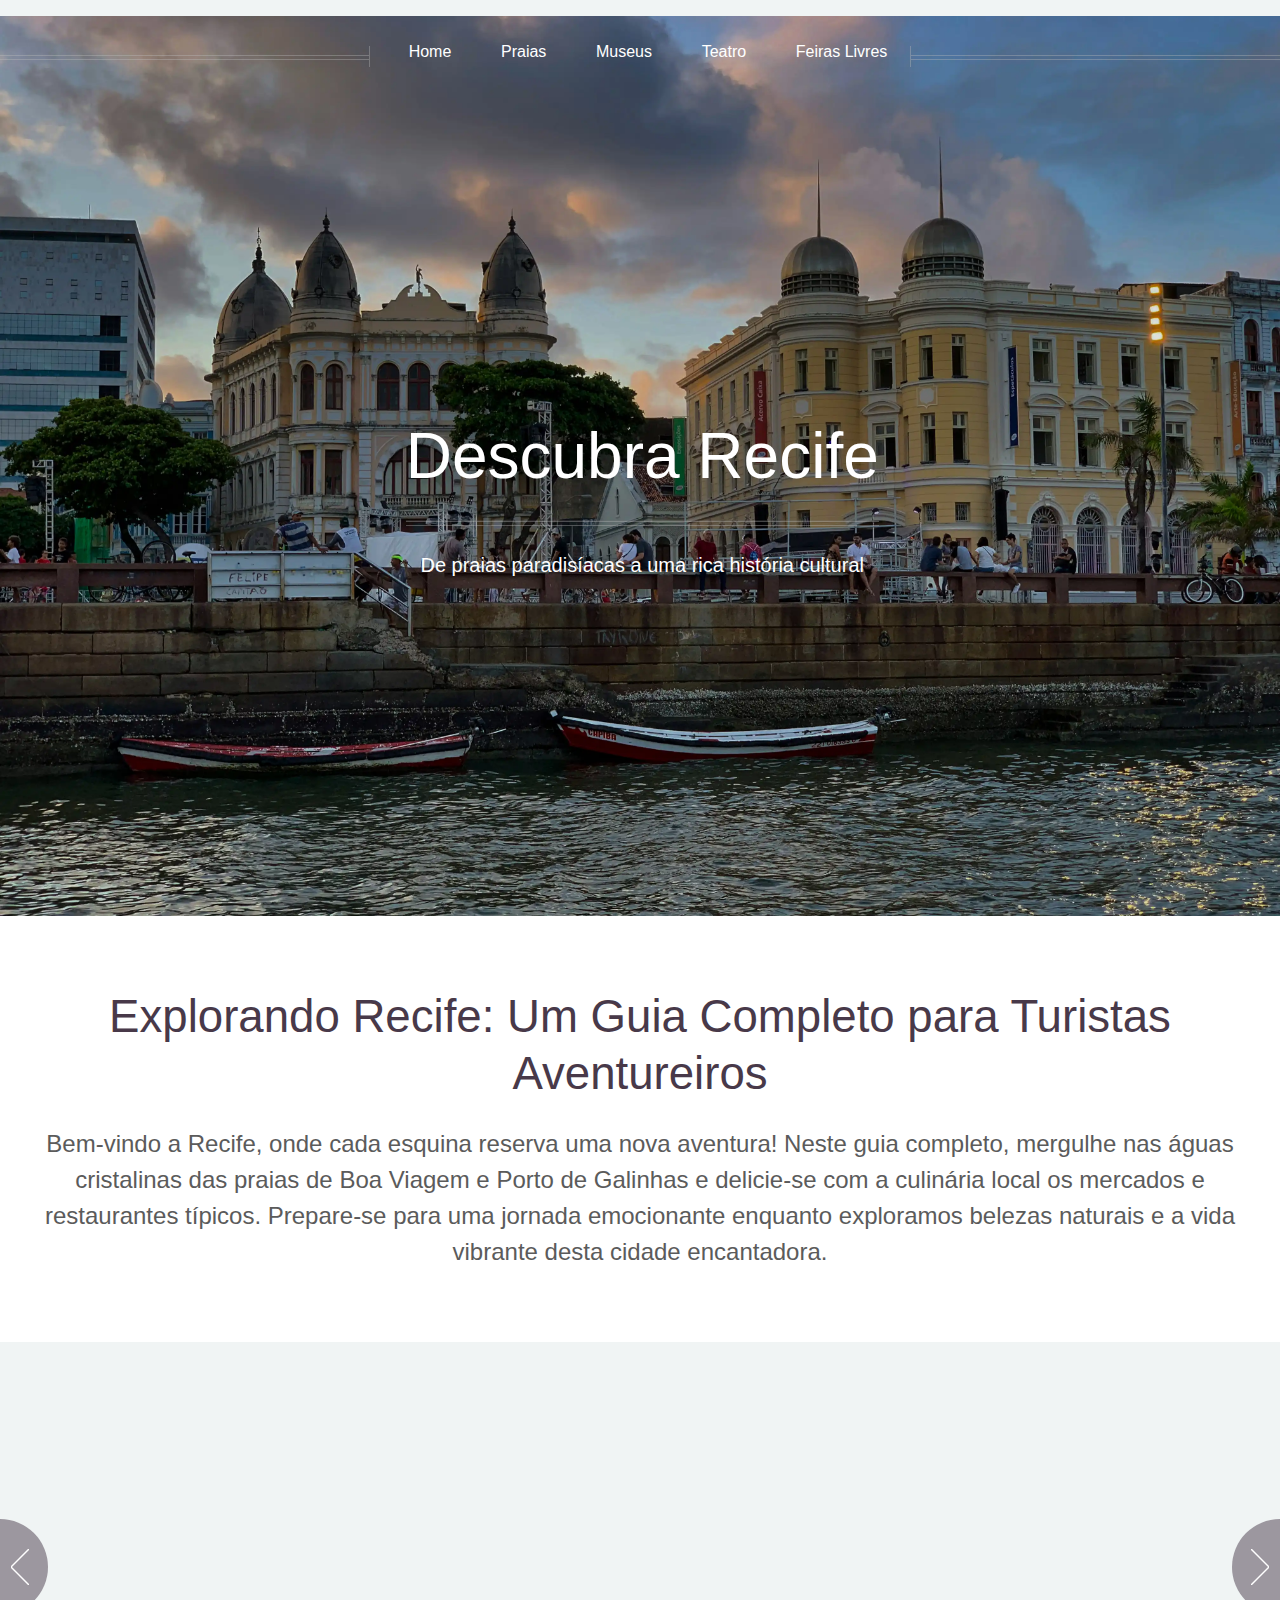
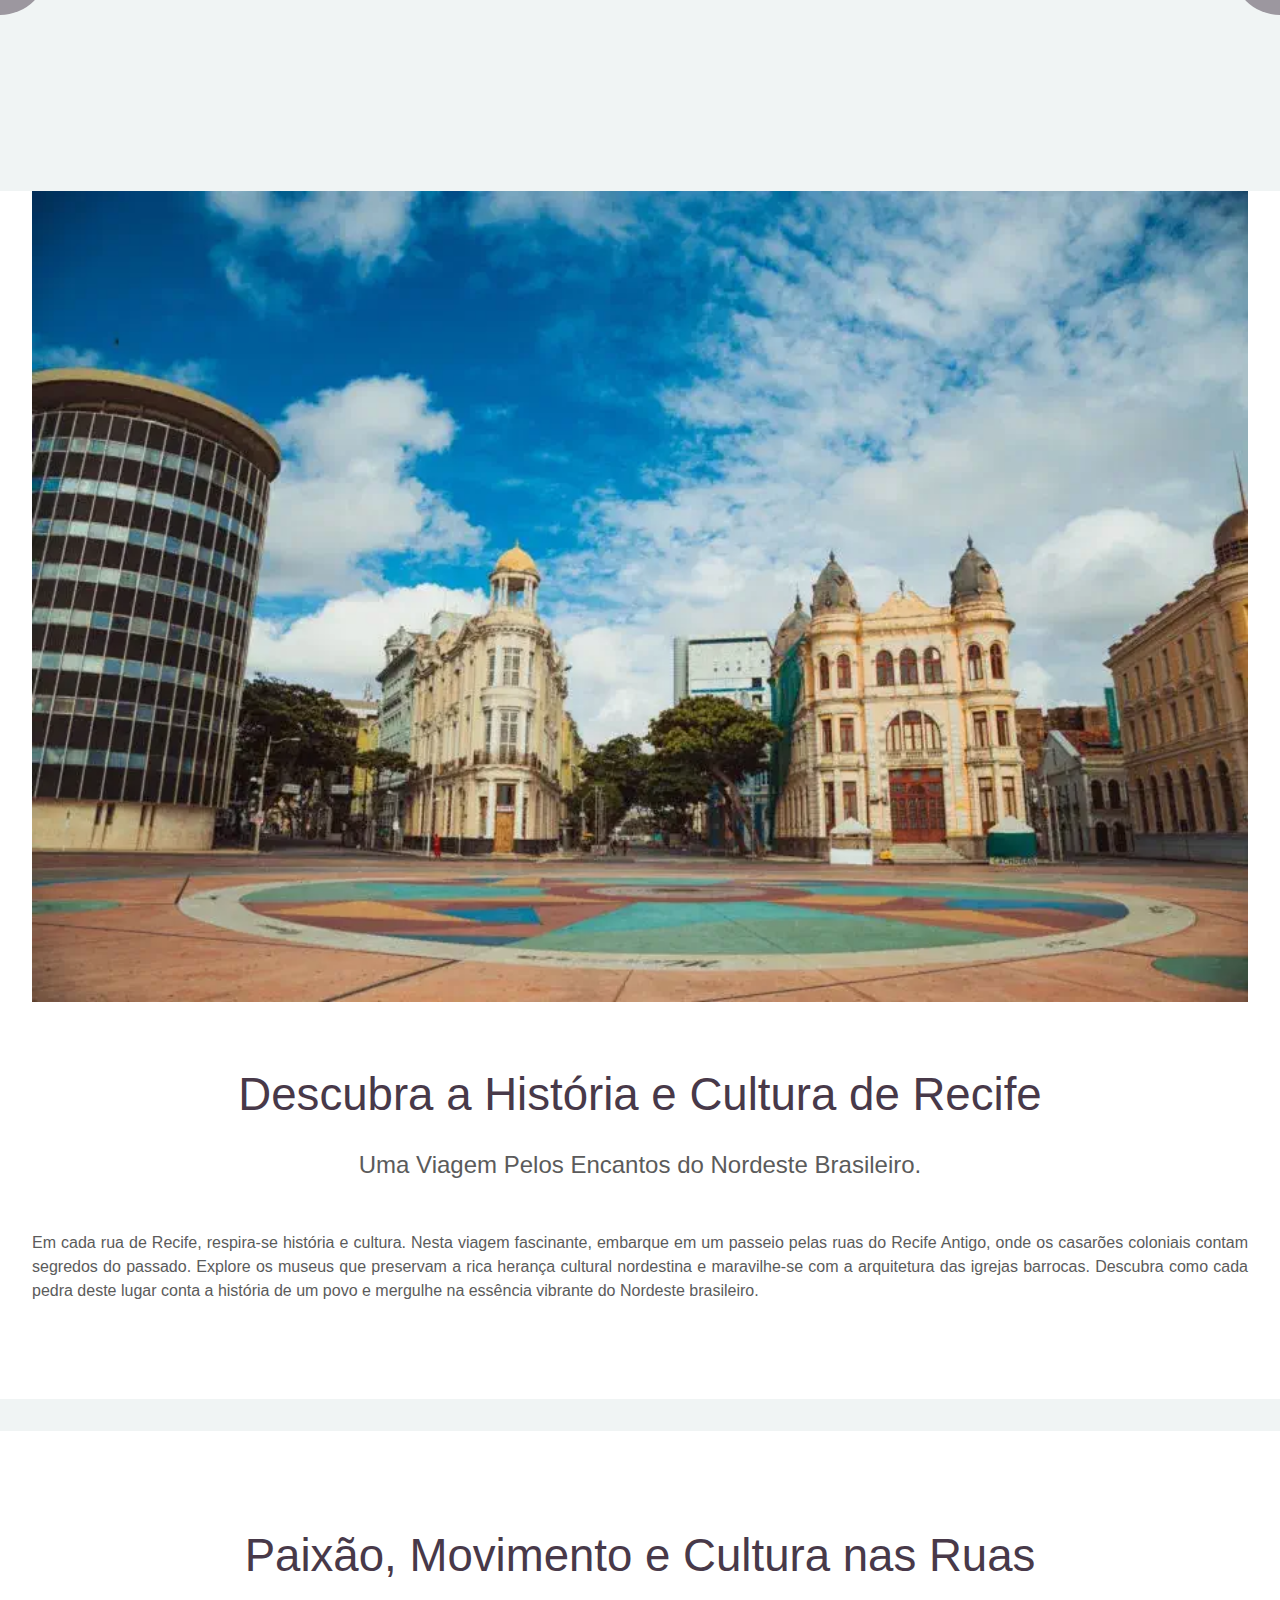
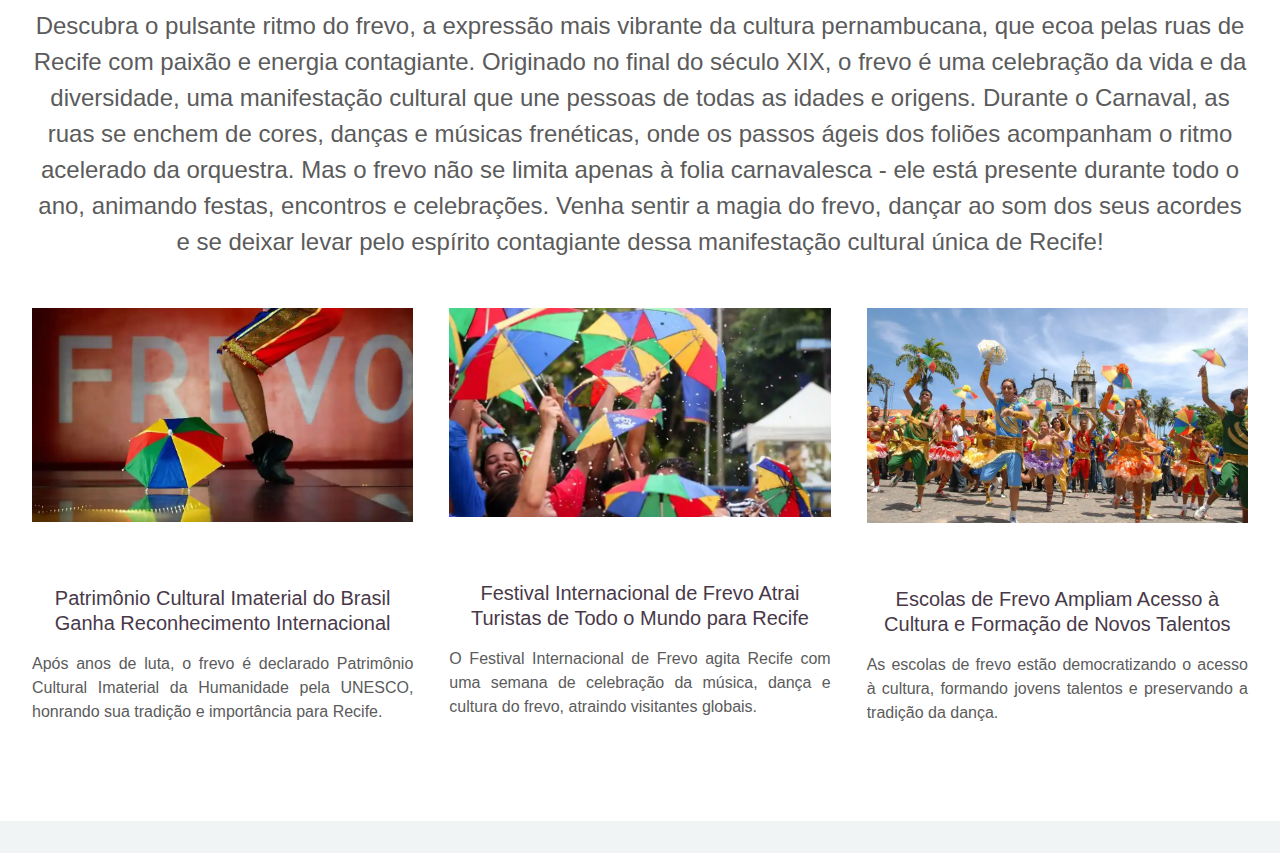
<file: index.html>
<!DOCTYPE HTML>
<html lang="en">

<head>
	<title>Te Chega</title>
	<meta charset="utf-8" />
	<meta name="viewport" content="width=device-width, initial-scale=1" />
	<link rel="stylesheet" href="assets/css/main.css" />
	<meta content="" name="home screen">
	<meta content="" name="keywords">
	<meta name="description"
		content="Bem-vindo ao 'Te Chega!', o seu guia completo para explorar Recife. Descubra as praias paradisíacas, mergulhe na rica história cultural nos museus, viva a emoção no teatro e experimente a tradição nas feiras livres.">
	<link rel="manifest" href="manifest.json" />
	<noscript>
		<link rel="stylesheet" href="assets/css/noscript.css" />
	</noscript>
	<link rel="preload" href="images/home_banner.webp" as="image" />
</head>

<div id="mobile-nav">
	<h1>Te Chega!</h1>
</div>

<body class="homepage">
	<div id="page-wrapper">

		<!-- Header -->
		<div id="header">
			<!-- Inner -->
			<div class="inner">
				<header>
					<h1><a href="index.html" id="logo">Descubra Recife</a></h1>
					<hr />
					<p>De praias paradisíacas a uma rica história cultural</p>
				</header>
			</div>

			<!-- Nav -->
			<nav id="nav">
				<ul>
					<li><a href="index.html">Home</a></li>
					<li><a href="left-sidebar.html">Praias</a></li>
					<li><a href="museu.html">Museus</a></li>
					<li><a href="teatro.html">Teatro</a></li>
					<li><a href="feira.html">Feiras Livres</a></li>
				</ul>
			</nav>

		</div>

		<!-- Banner -->
		<section id="banner">
			<header>
				<h2>Explorando Recife: Um Guia Completo para Turistas Aventureiros</h2>
				<p>
					Bem-vindo a Recife, onde cada esquina reserva uma nova aventura! Neste guia completo,
					mergulhe nas águas cristalinas das praias de Boa Viagem e Porto de Galinhas e delicie-se
					com a culinária local os mercados e restaurantes típicos. Prepare-se para uma jornada emocionante
					enquanto exploramos belezas naturais e a vida vibrante desta cidade encantadora.
				</p>
			</header>
		</section>

		<!--Carousel-->
		<section class="carousel">
			<div class="reel">

				<article>
					<a href="#" class="image featured"><img src="images/praia.webp" alt="" /></a>
					<header>
						<h3><a href="#">Praias</a></h3>
					</header>
					<p>Sol, mar e descanso. Venha relaxar em Recife!</p>
				</article>

				<article>
					<a href="#" class="image featured"><img src="images/museus.webp" alt="" /></a>
					<header>
						<h3><a href="#">Museus</a></h3>
					</header>
					<p>História, arte e surpresas. Explore os museus de Recife!</p>
				</article>

				<article>
					<a href="#" class="image featured"><img src="images/teatros.webp" alt="" /></a>
					<header>
						<h3><a href="#">Teatros</a></h3>
					</header>
					<p>Emoção, riso e magia. Viva o teatro em Recife!</p>
				</article>

				<article>
					<a href="#" class="image featured"><img src="images/feiras.webp" alt="" /></a>
					<header>
						<h3><a href="#">Feiras Livres</a></h3>
					</header>
					<p>Cores, sabores e tradição. Conheça as feiras de Recife!</p>
				</article>
		</section>


		<!-- Main -->
		<div class="wrapper style2">

			<article id="main" class="container special">
				<a class="image featured"><img src="images/edit_compress.webp" alt="" /></a>
				<header>
					<h2>Descubra a História e Cultura de Recife</h2>
					<p>
						Uma Viagem Pelos Encantos do Nordeste Brasileiro.
					</p>
				</header>
				<p>
					Em cada rua de Recife, respira-se história e cultura. Nesta viagem fascinante, embarque em um
					passeio pelas ruas do Recife Antigo, onde os casarões coloniais contam segredos do passado. Explore
					os museus que preservam a rica herança cultural nordestina e maravilhe-se com a arquitetura das
					igrejas barrocas. Descubra como cada pedra deste lugar conta a história de um povo e mergulhe na
					essência vibrante do Nordeste brasileiro.
				</p>
			</article>

		</div>

		<!-- Features -->
		<div class="wrapper style1">

			<section id="features" class="container special">
				<header>
					<h2>Paixão, Movimento e Cultura nas Ruas</h2>
					<p>Descubra o pulsante ritmo do frevo, a expressão mais vibrante da cultura pernambucana, que
						ecoa pelas ruas de Recife com paixão e energia contagiante. Originado no final do século XIX,
						o frevo é uma celebração da vida e da diversidade, uma manifestação cultural que une pessoas
						de todas as idades e origens. Durante o Carnaval, as ruas se enchem de cores, danças e músicas
						frenéticas, onde os passos ágeis dos foliões acompanham o ritmo acelerado da orquestra. Mas o
						frevo
						não se limita apenas à folia carnavalesca - ele está presente durante todo o ano, animando
						festas,
						encontros e celebrações. Venha sentir a magia do frevo, dançar ao som dos seus acordes e se
						deixar
						levar pelo espírito contagiante dessa manifestação cultural única de Recife! </p>
				</header>
				<div class="row">
					<article class="col-4 col-12-mobile special">
						<a href="artigo-um.html" class="image featured"><img src="images/frevo.webp" alt="" /></a>
						<header>
							<h3><a href="#">Patrimônio Cultural Imaterial do Brasil Ganha Reconhecimento
									Internacional</a></h3>
						</header>
						<p>
							Após anos de luta, o frevo é declarado Patrimônio Cultural Imaterial da Humanidade pela
							UNESCO,
							honrando sua tradição e importância para Recife.
						</p>
					</article>
					<article class="col-4 col-12-mobile special">
						<a href="artigo-dois.html" class="image featured"><img src="images/frevo2.webp" alt="" /></a>
						<header>
							<h3><a href="#">Festival Internacional de Frevo Atrai Turistas de Todo o Mundo para
									Recife</a></h3>
						</header>
						<p>
							O Festival Internacional de Frevo agita Recife com uma semana de celebração da música,
							dança e cultura do frevo, atraindo visitantes globais.
						</p>
					</article>
					<article class="col-4 col-12-mobile special">
						<a href="artigo-tres.html" class="image featured"><img src="images/frevo4.webp" alt="" /></a>
						<header>
							<h3><a href="#">Escolas de Frevo Ampliam Acesso à Cultura e Formação de Novos Talentos</a>
							</h3>
						</header>
						<p>
							As escolas de frevo estão democratizando o acesso à cultura,
							formando jovens talentos e preservando a tradição da dança.
						</p>
					</article>
				</div>
			</section>


			<div id="mobile-footer">
				<a href="index.html" class="mobile-footer-link">
					<img src="assets/icon/house.png" alt="home" class="custom-icon">
				</a>
				<a href="left-sidebar.html" class="mobile-footer-link">
					<img src="assets/icon/praia.png" alt="praia" class="custom-icon">
				</a>
				<a href="museu.html" class="mobile-footer-link">
					<img src="assets/icon/museu.png" alt="museu" class="custom-icon">
				</a>
				<a href="teatro.html" class="mobile-footer-link">
					<img src="assets/icon/teatro.png" alt="teatro" class="custom-icon">
				</a>
				<a href="feira.html" class="mobile-footer-link">
					<img src="assets/icon/barraca.png" alt="feira" class="custom-icon">
				</a>
			</div>
		</div>

		<!-- Scripts -->
		<script src="assets/js/jquery.min.js"></script>
		<script src="assets/js/jquery.dropotron.min.js"></script>
		<script src="assets/js/jquery.scrolly.min.js"></script>
		<script src="assets/js/jquery.scrollex.min.js"></script>
		<script src="assets/js/browser.min.js"></script>
		<script src="assets/js/breakpoints.min.js"></script>
		<script src="assets/js/main.js"></script>
		<script src="assets/js/feiralivre.js"></script>
		<script src="assets/js/museu.js"></script>
		<script src="assets/js/teatro.js"></script>
		<script>
			if (typeof navigator.serviceWorker !== 'undefined') {
				navigator.serviceWorker.register('sw.js')
			}
		</script>


</body>

</html>
</file>
<file: assets/css/main.css>
html,
body,
div,
span,
applet,
object,
iframe,
h1,
h2,
h3,
h4,
h5,
h6,
p,
blockquote,
pre,
a,
abbr,
acronym,
address,
big,
cite,
code,
del,
dfn,
em,
img,
ins,
kbd,
q,
s,
samp,
small,
strike,
strong,
sub,
sup,
tt,
var,
b,
u,
i,
center,
dl,
dt,
dd,
ol,
ul,
li,
fieldset,
form,
label,
legend,
table,
caption,
tbody,
tfoot,
thead,
tr,
th,
td,
article,
aside,
canvas,
details,
embed,
figure,
figcaption,
header,
hgroup,
menu,
nav,
output,
ruby,
section,
summary,
time,
mark,
audio,
video {
  margin: 0;
  padding: 0;
  border: 0;
  font-size: 100%;
  font: inherit;
  vertical-align: baseline;
  font-family: 'Segoe UI', Tahoma, Geneva, Verdana, sans-serif;
}

article,
aside,
details,
figcaption,
figure,
header,
hgroup,
menu,
nav,
section {
  display: block;
}

body {
  line-height: 1;
}

ol,
ul {
  list-style: none;
}

blockquote,
q {
  quotes: none;
}

blockquote:before,
blockquote:after,
q:before,
q:after {
  content: "";
  content: none;
}

table {
  border-collapse: collapse;
  border-spacing: 0;
}

body {
  -webkit-text-size-adjust: none;
}

mark {
  background-color: transparent;
  color: inherit;
}

input::-moz-focus-inner {
  border: 0;
  padding: 0;
}

input,
select,
textarea {
  -moz-appearance: none;
  -webkit-appearance: none;
  -ms-appearance: none;
  appearance: none;
}

/* Basic */

html {
  box-sizing: border-box;
}

*,
*:before,
*:after {
  box-sizing: inherit;
}

body {
  background: #f0f4f4;
  color: #5b5b5b;
  font-size: 15pt;
  line-height: 1.85em;
  font-family: "Source Sans Pro", sans-serif;
  font-weight: 300;
}

body.is-preload *,
body.is-preload *:before,
body.is-preload *:after {
  -moz-animation: none !important;
  -webkit-animation: none !important;
  -ms-animation: none !important;
  animation: none !important;
  -moz-transition: none !important;
  -webkit-transition: none !important;
  -ms-transition: none !important;
  transition: none !important;
}

input,
textarea,
select {
  font-size: 15pt;
  line-height: 1.85em;
  font-family: "Source Sans Pro", sans-serif;
  font-weight: 300;
}

h1,
h2,
h3,
h4,
h5,
h6 {
  font-weight: 400;
  color: #483949;
  line-height: 1.25em;
}

h1 a,
h2 a,
h3 a,
h4 a,
h5 a,
h6 a {
  color: inherit;
  text-decoration: none;
  border-bottom-color: transparent;
}

h1 strong,
h2 strong,
h3 strong,
h4 strong,
h5 strong,
h6 strong {
  font-weight: 600;
}

h2 {
  font-size: 2.85em;
}

h3 {
  font-size: 1.25em;
}

h4 {
  font-size: 1em;
  margin: 0 0 0.25em 0;
}

strong,
b {
  font-weight: 400;
  color: #483949;
}

em,
i {
  font-style: italic;
}

a {
  color: inherit;
  border-bottom: solid 1px rgba(128, 128, 128, 0.15);
  text-decoration: none;
  -moz-transition: background-color 0.35s ease-in-out, color 0.35s ease-in-out,
    border-bottom-color 0.35s ease-in-out;
  -webkit-transition: background-color 0.35s ease-in-out,
    color 0.35s ease-in-out, border-bottom-color 0.35s ease-in-out;
  -ms-transition: background-color 0.35s ease-in-out, color 0.35s ease-in-out,
    border-bottom-color 0.35s ease-in-out;
  transition: background-color 0.35s ease-in-out, color 0.35s ease-in-out,
    border-bottom-color 0.35s ease-in-out;
}

a:hover {
  color: #ef8376;
  border-bottom-color: transparent;
}

sub {
  position: relative;
  top: 0.5em;
  font-size: 0.8em;
}

sup {
  position: relative;
  top: -0.5em;
  font-size: 0.8em;
}

blockquote {
  border-left: solid 0.5em #ddd;
  padding: 1em 0 1em 2em;
  font-style: italic;
}

p,
ul,
ol,
dl,
table {
  margin-bottom: 1em;
}

p {
  text-align: justify;
}

br.clear {
  clear: both;
}

#mobile-footer{
	display: none;
}

#map{
  width: 100%;
  height: 100vh;
}


hr {
  position: relative;
  display: block;
  border: 0;
  top: 4.5em;
  margin-bottom: 9em;
  height: 6px;
  border-top: solid 1px rgba(128, 128, 128, 0.2);
  border-bottom: solid 1px rgba(128, 128, 128, 0.2);
}

hr:before,
hr:after {
  content: "";
  position: absolute;
  top: -8px;
  display: block;
  width: 1px;
  height: 21px;
  background: rgba(128, 128, 128, 0.2);
}

hr:before {
  left: -1px;
}

hr:after {
  right: -1px;
}

/* Container */

.container {
  margin: 0 auto;
  max-width: 100%;
  width: 1400px;
}

@media screen and (max-width: 1680px) {
  .container {
    width: 1200px;
  }
}

@media screen and (max-width: 1280px) {
  .container {
    width: 100%;
  }
}

@media screen and (max-width: 960px) {
  .container {
    width: 100%;
  }
}

@media screen and (max-width: 840px) {
  .container {
    width: 100%;
  }
}

@media screen and (max-width: 736px) {
  .container {
    width: 100%;
  }
}

/* Row */

.row {
  display: flex;
  flex-wrap: wrap;
  box-sizing: border-box;
  align-items: stretch;
}

.row > * {
  box-sizing: border-box;
}

.row.gtr-uniform > * > :last-child {
  margin-bottom: 0;
}

.row.aln-left {
  justify-content: flex-start;
}

.row.aln-center {
  justify-content: center;
}

.row.aln-right {
  justify-content: flex-end;
}

.row.aln-top {
  align-items: flex-start;
}

.row.aln-middle {
  align-items: center;
}

.row.aln-bottom {
  align-items: flex-end;
}

.row > .imp {
  order: -1;
}

.row > .col-1 {
  width: 8.33333%;
}

.row > .off-1 {
  margin-left: 8.33333%;
}

.row > .col-2 {
  width: 16.66667%;
}

.row > .off-2 {
  margin-left: 16.66667%;
}

.row > .col-3 {
  width: 25%;
}

.row > .off-3 {
  margin-left: 25%;
}

.row > .col-4 {
  width: 33.33333%;
}

.row > .off-4 {
  margin-left: 33.33333%;
}

.row > .col-5 {
  width: 41.66667%;
}

.row > .off-5 {
  margin-left: 41.66667%;
}

.row > .col-6 {
  width: 50%;
}

.row > .off-6 {
  margin-left: 50%;
}

.row > .col-7 {
  width: 58.33333%;
}

.row > .off-7 {
  margin-left: 58.33333%;
}

.row > .col-8 {
  width: 66.66667%;
}

.row > .off-8 {
  margin-left: 66.66667%;
}

.row > .col-9 {
  width: 75%;
}

.row > .off-9 {
  margin-left: 75%;
}

.row > .col-10 {
  width: 83.33333%;
}

.row > .off-10 {
  margin-left: 83.33333%;
}

.row > .col-11 {
  width: 91.66667%;
}

.row > .off-11 {
  margin-left: 91.66667%;
}

.row > .col-12 {
  width: 100%;
}

.row > .off-12 {
  margin-left: 100%;
}

.row.gtr-0 {
  margin-top: 0px;
  margin-left: 0px;
}

.row.gtr-0 > * {
  padding: 0px 0 0 0px;
}

.row.gtr-0.gtr-uniform {
  margin-top: 0px;
}

.row.gtr-0.gtr-uniform > * {
  padding-top: 0px;
}

.row.gtr-25 {
  margin-top: -10px;
  margin-left: -10px;
}

.row.gtr-25 > * {
  padding: 10px 0 0 10px;
}

.row.gtr-25.gtr-uniform {
  margin-top: -10px;
}

.row.gtr-25.gtr-uniform > * {
  padding-top: 10px;
}

.row.gtr-50 {
  margin-top: -20px;
  margin-left: -20px;
}

.row.gtr-50 > * {
  padding: 20px 0 0 20px;
}

.row.gtr-50.gtr-uniform {
  margin-top: -20px;
}

.row.gtr-50.gtr-uniform > * {
  padding-top: 20px;
}

.row {
  margin-top: -40px;
  margin-left: -40px;
}

.row > * {
  padding: 40px 0 0 40px;
}

.row.gtr-uniform {
  margin-top: -40px;
}

.row.gtr-uniform > * {
  padding-top: 40px;
}

.row.gtr-150 {
  margin-top: -60px;
  margin-left: -60px;
}

.row.gtr-150 > * {
  padding: 60px 0 0 60px;
}

.row.gtr-150.gtr-uniform {
  margin-top: -60px;
}

.row.gtr-150.gtr-uniform > * {
  padding-top: 60px;
}

.row.gtr-200 {
  margin-top: -80px;
  margin-left: -80px;
}

.row.gtr-200 > * {
  padding: 80px 0 0 80px;
}

.row.gtr-200.gtr-uniform {
  margin-top: -80px;
}

.row.gtr-200.gtr-uniform > * {
  padding-top: 80px;
}

@media screen and (max-width: 1680px) {

  #mobile-nav{
    display: none;
  }
  .row {
    display: flex;
    flex-wrap: wrap;
    box-sizing: border-box;
    align-items: stretch;
  }

  .row > * {
    box-sizing: border-box;
  }

  .row.gtr-uniform > * > :last-child {
    margin-bottom: 0;
  }

  .row.aln-left {
    justify-content: flex-start;
  }

  .row.aln-center {
    justify-content: center;
  }

  .row.aln-right {
    justify-content: flex-end;
  }

  .row.aln-top {
    align-items: flex-start;
  }

  .row.aln-middle {
    align-items: center;
  }

  .row.aln-bottom {
    align-items: flex-end;
  }

  .row > .imp-wide {
    order: -1;
  }

  .row > .col-1-wide {
    width: 8.33333%;
  }

  .row > .off-1-wide {
    margin-left: 8.33333%;
  }

  .row > .col-2-wide {
    width: 16.66667%;
  }

  .row > .off-2-wide {
    margin-left: 16.66667%;
  }

  .row > .col-3-wide {
    width: 25%;
  }

  .row > .off-3-wide {
    margin-left: 25%;
  }

  .row > .col-4-wide {
    width: 33.33333%;
  }

  .row > .off-4-wide {
    margin-left: 33.33333%;
  }

  .row > .col-5-wide {
    width: 41.66667%;
  }

  .row > .off-5-wide {
    margin-left: 41.66667%;
  }

  .row > .col-6-wide {
    width: 50%;
  }

  .row > .off-6-wide {
    margin-left: 50%;
  }

  .row > .col-7-wide {
    width: 58.33333%;
  }

  .row > .off-7-wide {
    margin-left: 58.33333%;
  }

  .row > .col-8-wide {
    width: 66.66667%;
  }

  .row > .off-8-wide {
    margin-left: 66.66667%;
  }

  .row > .col-9-wide {
    width: 75%;
  }

  .row > .off-9-wide {
    margin-left: 75%;
  }

  .row > .col-10-wide {
    width: 83.33333%;
  }

  .row > .off-10-wide {
    margin-left: 83.33333%;
  }

  .row > .col-11-wide {
    width: 91.66667%;
  }

  .row > .off-11-wide {
    margin-left: 91.66667%;
  }

  .row > .col-12-wide {
    width: 100%;
  }

  .row > .off-12-wide {
    margin-left: 100%;
  }

  .row.gtr-0 {
    margin-top: 0px;
    margin-left: 0px;
  }

  .row.gtr-0 > * {
    padding: 0px 0 0 0px;
  }

  .row.gtr-0.gtr-uniform {
    margin-top: 0px;
  }

  .row.gtr-0.gtr-uniform > * {
    padding-top: 0px;
  }

  .row.gtr-25 {
    margin-top: -10px;
    margin-left: -10px;
  }

  .row.gtr-25 > * {
    padding: 10px 0 0 10px;
  }

  .row.gtr-25.gtr-uniform {
    margin-top: -10px;
  }

  .row.gtr-25.gtr-uniform > * {
    padding-top: 10px;
  }

  .row.gtr-50 {
    margin-top: -20px;
    margin-left: -20px;
  }

  .row.gtr-50 > * {
    padding: 20px 0 0 20px;
  }

  .row.gtr-50.gtr-uniform {
    margin-top: -20px;
  }

  .row.gtr-50.gtr-uniform > * {
    padding-top: 20px;
  }

  .row {
    margin-top: -40px;
    margin-left: -40px;
  }

  .row > * {
    padding: 40px 0 0 40px;
  }

  .row.gtr-uniform {
    margin-top: -40px;
  }

  .row.gtr-uniform > * {
    padding-top: 40px;
  }

  .row.gtr-150 {
    margin-top: -60px;
    margin-left: -60px;
  }

  .row.gtr-150 > * {
    padding: 60px 0 0 60px;
  }

  .row.gtr-150.gtr-uniform {
    margin-top: -60px;
  }

  .row.gtr-150.gtr-uniform > * {
    padding-top: 60px;
  }

  .row.gtr-200 {
    margin-top: -80px;
    margin-left: -80px;
  }

  .row.gtr-200 > * {
    padding: 80px 0 0 80px;
  }

  .row.gtr-200.gtr-uniform {
    margin-top: -80px;
  }

  .row.gtr-200.gtr-uniform > * {
    padding-top: 80px;
  }
}

@media screen and (max-width: 1280px) {
  .row {
    display: flex;
    flex-wrap: wrap;
    box-sizing: border-box;
    align-items: stretch;
  }

  .row > * {
    box-sizing: border-box;
  }

  .row.gtr-uniform > * > :last-child {
    margin-bottom: 0;
  }

  .row.aln-left {
    justify-content: flex-start;
  }

  .row.aln-center {
    justify-content: center;
  }

  .row.aln-right {
    justify-content: flex-end;
  }

  .row.aln-top {
    align-items: flex-start;
  }

  .row.aln-middle {
    align-items: center;
  }

  .row.aln-bottom {
    align-items: flex-end;
  }

  .row > .imp-normal {
    order: -1;
  }

  .row > .col-1-normal {
    width: 8.33333%;
  }

  .row > .off-1-normal {
    margin-left: 8.33333%;
  }

  .row > .col-2-normal {
    width: 16.66667%;
  }

  .row > .off-2-normal {
    margin-left: 16.66667%;
  }

  .row > .col-3-normal {
    width: 25%;
  }

  .row > .off-3-normal {
    margin-left: 25%;
  }

  .row > .col-4-normal {
    width: 33.33333%;
  }

  .row > .off-4-normal {
    margin-left: 33.33333%;
  }

  .row > .col-5-normal {
    width: 41.66667%;
  }

  .row > .off-5-normal {
    margin-left: 41.66667%;
  }

  .row > .col-6-normal {
    width: 50%;
  }

  .row > .off-6-normal {
    margin-left: 50%;
  }

  .row > .col-7-normal {
    width: 58.33333%;
  }

  .row > .off-7-normal {
    margin-left: 58.33333%;
  }

  .row > .col-8-normal {
    width: 66.66667%;
  }

  .row > .off-8-normal {
    margin-left: 66.66667%;
  }

  .row > .col-9-normal {
    width: 75%;
  }

  .row > .off-9-normal {
    margin-left: 75%;
  }

  .row > .col-10-normal {
    width: 83.33333%;
  }

  .row > .off-10-normal {
    margin-left: 83.33333%;
  }

  .row > .col-11-normal {
    width: 91.66667%;
  }

  .row > .off-11-normal {
    margin-left: 91.66667%;
  }

  .row > .col-12-normal {
    width: 100%;
  }

  .row > .off-12-normal {
    margin-left: 100%;
  }

  .row.gtr-0 {
    margin-top: 0px;
    margin-left: 0px;
  }

  .row.gtr-0 > * {
    padding: 0px 0 0 0px;
  }

  .row.gtr-0.gtr-uniform {
    margin-top: 0px;
  }

  .row.gtr-0.gtr-uniform > * {
    padding-top: 0px;
  }

  .row.gtr-25 {
    margin-top: -9px;
    margin-left: -9px;
  }

  .row.gtr-25 > * {
    padding: 9px 0 0 9px;
  }

  .row.gtr-25.gtr-uniform {
    margin-top: -9px;
  }

  .row.gtr-25.gtr-uniform > * {
    padding-top: 9px;
  }

  .row.gtr-50 {
    margin-top: -18px;
    margin-left: -18px;
  }

  .row.gtr-50 > * {
    padding: 18px 0 0 18px;
  }

  .row.gtr-50.gtr-uniform {
    margin-top: -18px;
  }

  .row.gtr-50.gtr-uniform > * {
    padding-top: 18px;
  }

  .row {
    margin-top: -36px;
    margin-left: -36px;
  }

  .row > * {
    padding: 36px 0 0 36px;
  }

  .row.gtr-uniform {
    margin-top: -36px;
  }

  .row.gtr-uniform > * {
    padding-top: 36px;
  }

  .row.gtr-150 {
    margin-top: -54px;
    margin-left: -54px;
  }

  .row.gtr-150 > * {
    padding: 54px 0 0 54px;
  }

  .row.gtr-150.gtr-uniform {
    margin-top: -54px;
  }

  .row.gtr-150.gtr-uniform > * {
    padding-top: 54px;
  }

  .row.gtr-200 {
    margin-top: -72px;
    margin-left: -72px;
  }

  .row.gtr-200 > * {
    padding: 72px 0 0 72px;
  }

  .row.gtr-200.gtr-uniform {
    margin-top: -72px;
  }

  .row.gtr-200.gtr-uniform > * {
    padding-top: 72px;
  }
}

@media screen and (max-width: 960px) {
  .row {
    display: flex;
    flex-wrap: wrap;
    box-sizing: border-box;
    align-items: stretch;
  }

  .row > * {
    box-sizing: border-box;
  }

  .row.gtr-uniform > * > :last-child {
    margin-bottom: 0;
  }

  .row.aln-left {
    justify-content: flex-start;
  }

  .row.aln-center {
    justify-content: center;
  }

  .row.aln-right {
    justify-content: flex-end;
  }

  .row.aln-top {
    align-items: flex-start;
  }

  .row.aln-middle {
    align-items: center;
  }

  .row.aln-bottom {
    align-items: flex-end;
  }

  .row > .imp-narrow {
    order: -1;
  }

  .row > .col-1-narrow {
    width: 8.33333%;
  }

  .row > .off-1-narrow {
    margin-left: 8.33333%;
  }

  .row > .col-2-narrow {
    width: 16.66667%;
  }

  .row > .off-2-narrow {
    margin-left: 16.66667%;
  }

  .row > .col-3-narrow {
    width: 25%;
  }

  .row > .off-3-narrow {
    margin-left: 25%;
  }

  .row > .col-4-narrow {
    width: 33.33333%;
  }

  .row > .off-4-narrow {
    margin-left: 33.33333%;
  }

  .row > .col-5-narrow {
    width: 41.66667%;
  }

  .row > .off-5-narrow {
    margin-left: 41.66667%;
  }

  .row > .col-6-narrow {
    width: 50%;
  }

  .row > .off-6-narrow {
    margin-left: 50%;
  }

  .row > .col-7-narrow {
    width: 58.33333%;
  }

  .row > .off-7-narrow {
    margin-left: 58.33333%;
  }

  .row > .col-8-narrow {
    width: 66.66667%;
  }

  .row > .off-8-narrow {
    margin-left: 66.66667%;
  }

  .row > .col-9-narrow {
    width: 75%;
  }

  .row > .off-9-narrow {
    margin-left: 75%;
  }

  .row > .col-10-narrow {
    width: 83.33333%;
  }

  .row > .off-10-narrow {
    margin-left: 83.33333%;
  }

  .row > .col-11-narrow {
    width: 91.66667%;
  }

  .row > .off-11-narrow {
    margin-left: 91.66667%;
  }

  .row > .col-12-narrow {
    width: 100%;
  }

  .row > .off-12-narrow {
    margin-left: 100%;
  }

  .row.gtr-0 {
    margin-top: 0px;
    margin-left: 0px;
  }

  .row.gtr-0 > * {
    padding: 0px 0 0 0px;
  }

  .row.gtr-0.gtr-uniform {
    margin-top: 0px;
  }

  .row.gtr-0.gtr-uniform > * {
    padding-top: 0px;
  }

  .row.gtr-25 {
    margin-top: -8px;
    margin-left: -8px;
  }

  .row.gtr-25 > * {
    padding: 8px 0 0 8px;
  }

  .row.gtr-25.gtr-uniform {
    margin-top: -8px;
  }

  .row.gtr-25.gtr-uniform > * {
    padding-top: 8px;
  }

  .row.gtr-50 {
    margin-top: -16px;
    margin-left: -16px;
  }

  .row.gtr-50 > * {
    padding: 16px 0 0 16px;
  }

  .row.gtr-50.gtr-uniform {
    margin-top: -16px;
  }

  .row.gtr-50.gtr-uniform > * {
    padding-top: 16px;
  }

  .row {
    margin-top: -32px;
    margin-left: -32px;
  }

  .row > * {
    padding: 32px 0 0 32px;
  }

  .row.gtr-uniform {
    margin-top: -32px;
  }

  .row.gtr-uniform > * {
    padding-top: 32px;
  }

  .row.gtr-150 {
    margin-top: -48px;
    margin-left: -48px;
  }

  .row.gtr-150 > * {
    padding: 48px 0 0 48px;
  }

  .row.gtr-150.gtr-uniform {
    margin-top: -48px;
  }

  .row.gtr-150.gtr-uniform > * {
    padding-top: 48px;
  }

  .row.gtr-200 {
    margin-top: -64px;
    margin-left: -64px;
  }

  .row.gtr-200 > * {
    padding: 64px 0 0 64px;
  }

  .row.gtr-200.gtr-uniform {
    margin-top: -64px;
  }

  .row.gtr-200.gtr-uniform > * {
    padding-top: 64px;
  }
}

@media screen and (max-width: 840px) {

	#mobile-footer{
		display: none;
	}

  .row {
    display: flex;
    flex-wrap: wrap;
    box-sizing: border-box;
    align-items: stretch;
  }

  .row > * {
    box-sizing: border-box;
  }

  .row.gtr-uniform > * > :last-child {
    margin-bottom: 0;
  }

  .row.aln-left {
    justify-content: flex-start;
  }

  .row.aln-center {
    justify-content: center;
  }

  .row.aln-right {
    justify-content: flex-end;
  }

  .row.aln-top {
    align-items: flex-start;
  }

  .row.aln-middle {
    align-items: center;
  }

  .row.aln-bottom {
    align-items: flex-end;
  }

  .row > .imp-narrower {
    order: -1;
  }

  .row > .col-1-narrower {
    width: 8.33333%;
  }

  .row > .off-1-narrower {
    margin-left: 8.33333%;
  }

  .row > .col-2-narrower {
    width: 16.66667%;
  }

  .row > .off-2-narrower {
    margin-left: 16.66667%;
  }

  .row > .col-3-narrower {
    width: 25%;
  }

  .row > .off-3-narrower {
    margin-left: 25%;
  }

  .row > .col-4-narrower {
    width: 33.33333%;
  }

  .row > .off-4-narrower {
    margin-left: 33.33333%;
  }

  .row > .col-5-narrower {
    width: 41.66667%;
  }

  .row > .off-5-narrower {
    margin-left: 41.66667%;
  }

  .row > .col-6-narrower {
    width: 50%;
  }

  .row > .off-6-narrower {
    margin-left: 50%;
  }

  .row > .col-7-narrower {
    width: 58.33333%;
  }

  .row > .off-7-narrower {
    margin-left: 58.33333%;
  }

  .row > .col-8-narrower {
    width: 66.66667%;
  }

  .row > .off-8-narrower {
    margin-left: 66.66667%;
  }

  .row > .col-9-narrower {
    width: 75%;
  }

  .row > .off-9-narrower {
    margin-left: 75%;
  }

  .row > .col-10-narrower {
    width: 83.33333%;
  }

  .row > .off-10-narrower {
    margin-left: 83.33333%;
  }

  .row > .col-11-narrower {
    width: 91.66667%;
  }

  .row > .off-11-narrower {
    margin-left: 91.66667%;
  }

  .row > .col-12-narrower {
    width: 100%;
  }

  .row > .off-12-narrower {
    margin-left: 100%;
  }

  .row.gtr-0 {
    margin-top: 0px;
    margin-left: 0px;
  }

  .row.gtr-0 > * {
    padding: 0px 0 0 0px;
  }

  .row.gtr-0.gtr-uniform {
    margin-top: 0px;
  }

  .row.gtr-0.gtr-uniform > * {
    padding-top: 0px;
  }

  .row.gtr-25 {
    margin-top: -8px;
    margin-left: -8px;
  }

  .row.gtr-25 > * {
    padding: 8px 0 0 8px;
  }

  .row.gtr-25.gtr-uniform {
    margin-top: -8px;
  }

  .row.gtr-25.gtr-uniform > * {
    padding-top: 8px;
  }

  .row.gtr-50 {
    margin-top: -16px;
    margin-left: -16px;
  }

  .row.gtr-50 > * {
    padding: 16px 0 0 16px;
  }

  .row.gtr-50.gtr-uniform {
    margin-top: -16px;
  }

  .row.gtr-50.gtr-uniform > * {
    padding-top: 16px;
  }

  .row {
    margin-top: -32px;
    margin-left: -32px;
  }

  .row > * {
    padding: 32px 0 0 32px;
  }

  .row.gtr-uniform {
    margin-top: -32px;
  }

  .row.gtr-uniform > * {
    padding-top: 32px;
  }

  .row.gtr-150 {
    margin-top: -48px;
    margin-left: -48px;
  }

  .row.gtr-150 > * {
    padding: 48px 0 0 48px;
  }

  .row.gtr-150.gtr-uniform {
    margin-top: -48px;
  }

  .row.gtr-150.gtr-uniform > * {
    padding-top: 48px;
  }

  .row.gtr-200 {
    margin-top: -64px;
    margin-left: -64px;
  }

  .row.gtr-200 > * {
    padding: 64px 0 0 64px;
  }

  .row.gtr-200.gtr-uniform {
    margin-top: -64px;
  }

  .row.gtr-200.gtr-uniform > * {
    padding-top: 64px;
  }
}

@media screen and (max-width: 736px) {
  .row {
    display: flex;
    flex-wrap: wrap;
    box-sizing: border-box;
    align-items: stretch;
  }

  .row > * {
    box-sizing: border-box;
  }

  .row.gtr-uniform > * > :last-child {
    margin-bottom: 0;
  }

  .row.aln-left {
    justify-content: flex-start;
  }

  .row.aln-center {
    justify-content: center;
  }

  .row.aln-right {
    justify-content: flex-end;
  }

  .row.aln-top {
    align-items: flex-start;
  }

  .row.aln-middle {
    align-items: center;
  }

  .row.aln-bottom {
    align-items: flex-end;
  }

  .row > .imp-mobile {
    order: -1;
  }

  .row > .col-1-mobile {
    width: 8.33333%;
  }

  .row > .off-1-mobile {
    margin-left: 8.33333%;
  }

  .row > .col-2-mobile {
    width: 16.66667%;
  }

  .row > .off-2-mobile {
    margin-left: 16.66667%;
  }

  .row > .col-3-mobile {
    width: 25%;
  }

  .row > .off-3-mobile {
    margin-left: 25%;
  }

  .row > .col-4-mobile {
    width: 33.33333%;
  }

  .row > .off-4-mobile {
    margin-left: 33.33333%;
  }

  .row > .col-5-mobile {
    width: 41.66667%;
  }

  .row > .off-5-mobile {
    margin-left: 41.66667%;
  }

  .row > .col-6-mobile {
    width: 50%;
  }

  .row > .off-6-mobile {
    margin-left: 50%;
  }

  .row > .col-7-mobile {
    width: 58.33333%;
  }

  .row > .off-7-mobile {
    margin-left: 58.33333%;
  }

  .row > .col-8-mobile {
    width: 66.66667%;
  }

  .row > .off-8-mobile {
    margin-left: 66.66667%;
  }

  .row > .col-9-mobile {
    width: 75%;
  }

  .row > .off-9-mobile {
    margin-left: 75%;
  }

  .row > .col-10-mobile {
    width: 83.33333%;
  }

  .row > .off-10-mobile {
    margin-left: 83.33333%;
  }

  .row > .col-11-mobile {
    width: 91.66667%;
  }

  .row > .off-11-mobile {
    margin-left: 91.66667%;
  }

  .row > .col-12-mobile {
    width: 100%;
  }

  .row > .off-12-mobile {
    margin-left: 100%;
  }

  .row.gtr-0 {
    margin-top: 0px;
    margin-left: 0px;
  }

  .row.gtr-0 > * {
    padding: 0px 0 0 0px;
  }

  .row.gtr-0.gtr-uniform {
    margin-top: 0px;
  }

  .row.gtr-0.gtr-uniform > * {
    padding-top: 0px;
  }

  .row.gtr-25 {
    margin-top: -5px;
    margin-left: -5px;
  }

  .row.gtr-25 > * {
    padding: 5px 0 0 5px;
  }

  .row.gtr-25.gtr-uniform {
    margin-top: -5px;
  }

  .row.gtr-25.gtr-uniform > * {
    padding-top: 5px;
  }

  .row.gtr-50 {
    margin-top: -10px;
    margin-left: -10px;
  }

  .row.gtr-50 > * {
    padding: 10px 0 0 10px;
  }

  .row.gtr-50.gtr-uniform {
    margin-top: -10px;
  }

  .row.gtr-50.gtr-uniform > * {
    padding-top: 10px;
  }

  .row {
    margin-top: -20px;
    margin-left: -20px;
  }

  .row > * {
    padding: 20px 0 0 20px;
  }

  .row.gtr-uniform {
    margin-top: -20px;
  }

  .row.gtr-uniform > * {
    padding-top: 20px;
  }

  .row.gtr-150 {
    margin-top: -30px;
    margin-left: -30px;
  }

  .row.gtr-150 > * {
    padding: 30px 0 0 30px;
  }

  .row.gtr-150.gtr-uniform {
    margin-top: -30px;
  }

  .row.gtr-150.gtr-uniform > * {
    padding-top: 30px;
  }

  .row.gtr-200 {
    margin-top: -40px;
    margin-left: -40px;
  }

  .row.gtr-200 > * {
    padding: 40px 0 0 40px;
  }

  .row.gtr-200.gtr-uniform {
    margin-top: -40px;
  }

  .row.gtr-200.gtr-uniform > * {
    padding-top: 40px;
  }
}

/* Sections/Article */

section,
article {
  margin-bottom: 3em;
}

section > :last-child,
section:last-child,
article > :last-child,
article:last-child {
  margin-bottom: 0;
}

section.special > header,
section.special > footer,
article.special > header,
article.special > footer {
  text-align: center;
}

.row > section,
.row > article {
  margin-bottom: 0;
}

header {
  margin: 0 0 1em 0;
}

header > p {
  display: block;
  font-size: 1.5em;
  margin: 1em 0 2em 0;
  line-height: 1.5em;
  text-align: inherit;
}

/* Image */

.image {
  position: relative;
  display: inline-block;
  border: 0;
  outline: 0;
}

.image img {
  display: block;
  width: 100%;
}

.image.fit {
  display: block;
  width: 100%;
}

.image.featured {
  display: block;
  width: 100%;
  margin: 0 0 4em 0;
}

.image.left {
  float: left;
  margin: 0 2em 2em 0;
}

.image.centered {
  display: block;
  margin: 0 0 2em 0;
}

.image.centered img {
  margin: 0 auto;
  width: auto;
}

/* List */

ul {
  list-style: disc;
  padding-left: 1em;
}

ul li {
  padding-left: 0.5em;
}

ol {
  list-style: decimal;
  padding-left: 1.25em;
}

ol li {
  padding-left: 0.25em;
}

/* Actions */

ul.actions {
  margin: 3em 0 0 0;
  list-style: none;
  padding-left: 0;
}

form ul.actions {
  margin-top: 0;
}

ul.actions li {
  display: inline-block;
  margin: 0 0.75em 0 0.75em;
  padding-left: 0;
}

ul.actions li:first-child {
  margin-left: 0;
}

ul.actions li:last-child {
  margin-right: 0;
}

/* Divided */

ul.divided {
  list-style: none;
  padding-left: 0;
}

ul.divided li {
  border-top: solid 1px rgba(128, 128, 128, 0.2);
  padding-top: 1.5em;
  margin-top: 1.5em;
  padding-left: 0;
}

ul.divided li:first-child {
  border-top: 0;
  padding-top: 0;
  margin-top: 0;
}

/* Menu */

ul.menu {
  height: 1em;
  line-height: 1em;
  list-style: none;
  padding-left: 0;
}

ul.menu li {
  display: inline-block;
  border-left: solid 1px rgba(128, 128, 128, 0.2);
  padding-left: 1.25em;
  margin-left: 1.25em;
}

ul.menu li:first-child {
  border-left: 0;
  padding-left: 0;
  margin-left: 0;
}


/* Form */

form label {
  display: block;
  font-weight: 400;
  color: #483949;
  margin: 0 0 1em 0;
}

form input[type="text"],
form input[type="email"],
form input[type="password"],
form select,
form textarea {
  display: block;
  border: 0;
  background: #fafafa;
  width: 100%;
  border-radius: 0.5em;
  border: solid 1px #e5e5e5;
  padding: 1em;
  -moz-transition: background-color 0.35s ease-in-out,
    border-color 0.35s ease-in-out;
  -webkit-transition: background-color 0.35s ease-in-out,
    border-color 0.35s ease-in-out;
  -ms-transition: background-color 0.35s ease-in-out,
    border-color 0.35s ease-in-out;
  transition: background-color 0.35s ease-in-out, border-color 0.35s ease-in-out;
}

form input[type="text"]:focus,
form input[type="email"]:focus,
form input[type="password"]:focus,
form select:focus,
form textarea:focus {
  background: #fff;
  border-color: #df7366;
}

form input[type="text"],
form input[type="email"],
form input[type="password"],
form select {
  line-height: 1em;
}

form textarea {
  min-height: 9em;
}

form ::-webkit-input-placeholder {
  color: #555 !important;
}

form :-moz-placeholder {
  color: #555 !important;
}

form ::-moz-placeholder {
  color: #555 !important;
}

form :-ms-input-placeholder {
  color: #555 !important;
}

form ::-moz-focus-inner {
  border: 0;
}

/* Table */

table {
  width: 100%;
}

table.default {
  width: 100%;
}

table.default tbody tr {
  border-top: solid 1px #e5e5e5;
}

table.default tbody tr:first-child {
  border-top: 0;
}

table.default tbody tr:nth-child(2n + 1) {
  background: #fafafa;
}

table.default td {
  padding: 0.5em 1em 0.5em 1em;
}

table.default th {
  text-align: left;
  font-weight: 400;
  padding: 0.5em 1em 0.5em 1em;
}

table.default thead {
  border-bottom: solid 2px #e5e5e5;
}

table.default tfoot {
  border-top: solid 2px #e5e5e5;
}

/* Post */

.post.stub {
  text-align: center;
}

.post.stub header {
  margin: 0;
}

/* Icons */

.icon {
  text-decoration: none;
  text-decoration: none;
}

.icon:before {
  -moz-osx-font-smoothing: grayscale;
  -webkit-font-smoothing: antialiased;
  display: inline-block;
  font-style: normal;
  font-variant: normal;
  text-rendering: auto;
  line-height: 1;
  text-transform: none !important;
  font-family: "Font Awesome 5 Free";
  font-weight: 400;
}

.icon:before {
  line-height: inherit;
  font-size: 1.25em;
}

.icon.solid:before {
  font-weight: 900;
}

.icon.brands:before {
  font-family: "Font Awesome 5 Brands";
}

.icon.circled {
  position: relative;
  display: inline-block;
  background: #2b252c;
  color: #fff;
  border-radius: 100%;
  width: 3em;
  height: 3em;
  line-height: 3em;
  text-align: center;
  font-size: 1.25em;
}

header .icon.circled {
  margin: 0 0 2em 0;
}

/* Wrapper */

.wrapper {
  background: #fff;
  margin: 0 0 2em 0;
  padding: 6em 0 6em 0;
}

.wrapper.style2 {
  padding-top: 0;
}

/* Header */

#header {
  position: relative;
  background-image: url("../../images/home_banner.webp");
  background-size: cover;
  background-position: center center;
  background-attachment: fixed;
  color: #fff;
  text-align: center;
  padding: 7.5em 0 2em 0;
  cursor: default;
}

#header:before {
  content: "";
  display: inline-block;
  vertical-align: middle;
  height: 100%;
}

#header .inner {
  position: relative;
  z-index: 1;
  margin: 0;
  display: inline-block;
  vertical-align: middle;
}

#header header {
  display: inline-block;
}

#header header > p {
  font-size: 1.25em;
  margin: 0;
}

#header h1 {
  color: #fff;
  font-size: 3em;
  line-height: 1em;
}

#header h1 a {
  color: inherit;
}

#header hr {
  top: 1.5em;
  margin-bottom: 3em;
  border-bottom-color: rgba(192, 192, 192, 0.35);
  box-shadow: inset 0 1px 0 0 rgba(192, 192, 192, 0.35);
}

#header hr:before,
#header hr:after {
  background: rgba(192, 192, 192, 0.35);
}

#header {
  margin: 1em 0 0 0;
}

body.homepage #header {
  height: 100vh;
  min-height: 40em;
}

body.homepage #header h1 {
  font-size: 4em;
}

body.homepage #header:after {
  content: "";
  background: #1c0920;
  display: block;
  position: absolute;
  left: 0;
  top: 0;
  width: 100%;
  height: 100%;
  opacity: 0;
  -moz-transition: opacity 2.5s ease-in-out;
  -webkit-transition: opacity 2.5s ease-in-out;
  -ms-transition: opacity 2.5s ease-in-out;
  transition: opacity 2.5s ease-in-out;
  -moz-transition-delay: 0.5s;
  -webkit-transition-delay: 0.5s;
  -ms-transition-delay: 0.5s;
  transition-delay: 0.5s;
}

body.homepage.is-preload #header:after {
  opacity: 1;
}

/* Nav */

#nav {
  position: absolute;
  top: 0;
  left: 0;
  width: 100%;
  text-align: center;
  padding: 1.5em 0 1.5em 0;
  z-index: 1;
  overflow: hidden;
}

#nav > ul {
  line-height: 0px;
  position: relative;
  display: inline-block;
  margin: 0;
  height: 21px;
  border-left: solid 1px rgba(192, 192, 192, 0.35);
  border-right: solid 1px rgba(192, 192, 192, 0.35);
}

#nav > ul:before,
#nav > ul:after {
  content: "";
  display: block;
  width: 300%;
  position: absolute;
  top: 50%;
  margin-top: -2px;
  height: 5px;
  border-top: solid 1px rgba(192, 192, 192, 0.35);
  border-bottom: solid 1px rgba(192, 192, 192, 0.35);
}

#nav > ul:before {
  left: 100%;
  margin-left: 1px;
}

#nav > ul:after {
  right: 100%;
  margin-right: 1px;
}

#nav > ul > li {
  display: inline-block;
  margin: -9px 0.5em 0 0.5em;
  border-radius: 0.5em;
  padding: 0.85em;
  border: solid 1px transparent;
  -moz-transition: color 0.35s ease-in-out, border-color 0.35s ease-in-out;
  -webkit-transition: color 0.35s ease-in-out, border-color 0.35s ease-in-out;
  -ms-transition: color 0.35s ease-in-out, border-color 0.35s ease-in-out;
  transition: color 0.35s ease-in-out, border-color 0.35s ease-in-out;
}

#nav > ul > li.active {
  border-color: rgba(192, 192, 192, 0.35);
}

#nav > ul > li > a,
#nav > ul > li > span {
  display: block;
  color: inherit;
  text-decoration: none;
  border: 0;
  outline: 0;
}

#nav > ul > li > ul {
  display: none;
}

/* Banner */

#banner {
  background: #fff;
  text-align: center;
  padding: 4.5em 0 4.5em 0;
  margin-bottom: 0;
}

#banner header > p {
  margin-bottom: 0;
}

/* Content */

#content > hr {
  top: 3em;
  margin-bottom: 6em;
}

#content > section {
  margin-bottom: 0;
}

/* Sidebar */

#sidebar > hr {
  top: 3em;
  margin-bottom: 6em;
}

#sidebar > hr.first {
  display: none;
}

#sidebar > section {
  margin-bottom: 0;
}

/* Main */

#main {
  margin-bottom: 0;
}

#main section:first-of-type {
  padding-top: 2em;
}


/* Carousel */

.carousel {
  position: relative;
  overflow: hidden;
  padding: 2em 0 2em 0;
  margin-bottom: 0;
}

  .carousel .forward, .carousel .backward {
    position: absolute;
    top: 50%;
    width: 6em;
    height: 12em;
    margin-top: -6em;
    cursor: pointer;
  }

    .carousel .forward:before, .carousel .backward:before {
      content: '';
      display: block;
      width: 6em;
      height: 6em;
      border-radius: 100%;
      background-color: rgba(72, 57, 73, 0.5);
      position: absolute;
      top: 50%;
      margin-top: -3em;
      -moz-transition: background-color 0.35s ease-in-out;
      -webkit-transition: background-color 0.35s ease-in-out;
      -o-transition: background-color 0.35s ease-in-out;
      -ms-transition: background-color 0.35s ease-in-out;
      transition: background-color 0.35s ease-in-out;
      -webkit-backface-visibility: hidden;
    }

    .carousel .forward:after, .carousel .backward:after {
      content: '';
      width: 3em;
      height: 3em;
      position: absolute;
      top: 50%;
      margin: -1.5em 0 0 0;
      background: url("images/arrow.svg") no-repeat center center;
    }

    .carousel .forward:hover:before, .carousel .backward:hover:before {
      background-color: rgba(239, 131, 118, 0.75);
    }

  .carousel .forward {
    right: 0;
  }

    .carousel .forward:before {
      right: -3em;
    }

    .carousel .forward:after {
      right: -0.25em;
    }

  .carousel .backward {
    left: 0;
  }

    .carousel .backward:before {
      left: -3em;
    }

    .carousel .backward:after {
      left: -0.25em;
      -moz-transform: scaleX(-1);
      -webkit-transform: scaleX(-1);
      -ms-transform: scaleX(-1);
      transform: scaleX(-1);
    }

  .carousel .reel {
    white-space: nowrap;
    position: relative;
    -webkit-overflow-scrolling: touch;
    padding: 0 2em 0 2em;
  }

  .carousel article {
    display: inline-block;
    width: 18em;
    background: #fff;
    text-align: center;
    padding: 0 1em 3em 1em;
    margin: 0 2em 0 0;
    white-space: normal;
    opacity: 1.0;
    -moz-transition: opacity 0.75s ease-in-out;
    -webkit-transition: opacity 0.75s ease-in-out;
    -ms-transition: opacity 0.75s ease-in-out;
    transition: opacity 0.75s ease-in-out;
  }

    .carousel article.loading {
      opacity: 0;
    }

    .carousel article .image {
      position: relative;
      left: -1em;
      top: 0;
      width: auto;
      margin-right: -2em;
      margin-bottom: 3em;
    }

    .carousel article p {
      text-align: center;
    }
  



/* Wide */

@media screen and (max-width: 1680px) {


	#mobile-footer{
		display: none;
	}

  /* Basic */

  body,
  input,
  textarea,
  select {
    font-size: 14pt;
    line-height: 1.75em;
  }
  /* Carousel */

  .carousel {
    padding: 1.5em 0 1.5em 0;
  }

    .carousel .reel {
      padding: 0 1.5em 0 1.5em;
    }

    .carousel article {
      width: 18em;
      margin: 0 1.25em 0 0;
    }

}

/* Normal */

@media screen and (max-width: 1280px) {
  /* Basic */

  body,
  input,
  textarea,
  select {
    font-size: 12pt;
    line-height: 1.5em;
  }

  /* Wrapper */

  .wrapper {
    padding-left: 2em;
    padding-right: 2em;
  }

  /* Header */

  #header {
    background-attachment: scroll;
  }

  #header .inner {
    padding-left: 2em;
    padding-right: 2em;
  }

  /* Banner */

  #banner {
    padding-left: 2em;
    padding-right: 2em;
  }
}

/* Narrow */

/* Narrower */

@media screen and (max-width: 840px) {
  /* Basic */

  body,
  input,
  textarea,
  select {
    font-size: 13pt;
    line-height: 1.65em;
  }
  /* Carousel */

  .carousel {
    padding: 1.25em 0 1.25em 0;
  }

    .carousel article {
      width: 18em;
      margin: 0 1em 0 0;
    }

}

/* Mobile */

@media screen and (max-width: 736px) {
  /* Basic */

  html,
  body {
    overflow-x: hidden;
  }

  body,
  input,
  textarea,
  select {
    font-size: 12.5pt;
    line-height: 1.5em;
  }

  h2 {
    font-size: 1.75em;
  }

  h3 {
    font-size: 1.25em;
  }

  hr {
    top: 3em;
    margin-bottom: 6em;
  }

  /* Section/Article */

  section,
  article {
    margin-bottom: 2em;
  }

  section:last-child,
  article:last-child {
    margin-bottom: 0;
  }

  .row > section,
  .row > article {
    margin-bottom: 2em;
  }

  header > p {
    font-size: 1.25em;
  }

  /* Image */

  .image.featured {
    margin: 0 0 2em 0;
  }

  .image.left {
    margin: 0 1em 1em 0;
  }

  .image.centered {
    margin: 0 0 1em 0;
  }

  /* Actions */

  form ul.actions {
    margin-top: 0;
  }

  ul.actions li {
    display: block;
    margin: 0.75em 0 0 0;
  }

  ul.actions li:first-child {
    margin-top: 0;
  }

  /* Menu */

  ul.menu {
    height: auto;
    text-align: center;
  }

  ul.menu li {
    display: block;
    border: 0;
    padding: 0.75em 0 0 0;
    margin: 0;
  }

  ul.menu li:first-child {
    padding-top: 0;
  }

  /* Icons */

  ul.icons {
    font-size: 1em;
    padding: 0.35em 0.5em 0.35em 0.5em;
  }

  ul.icons li a {
    width: 2.25em;
  }

  /* Wrapper */

  .wrapper {
    padding: 3em 1em 3em 1em;
  }

  /* Header */

  #header {
    background-attachment: scroll;
    padding: 2.5em 0 0 0;
  }

  #header .inner {
    padding-top: 1.5em;
    padding-left: 1em;
    padding-right: 1em;
  }

  #header header > p {
    font-size: 1em;
  }

  #header h1 {
    font-size: 1.75em;
  }

  #header hr {
    top: 1em;
    margin-bottom: 2.5em;
  }

  body.homepage #header {
    min-height: 0;
    padding: 5.5em 0 5em 0;
    height: auto;
  }

  body.homepage #header:before {
    display: none;
  }

  body.homepage #header h1 {
    font-size: 2.5em;
  }

  /* Nav */

  #nav {
    display: none;
  }

  /* Banner */

  #banner {
    padding: 3em 2em 3em 2em;
  }

  /* Sidebar */

  #sidebar > hr:first-of-type {
    display: block;
  }

  /* Main */

  #main > header {
    text-align: center;
  }

  /* Carousel */

  .carousel {
    padding: 0.5em 0 0.5em 0;
  }

    .carousel .reel {
      padding: 0 0.5em 0 0.5em;
    }

    .carousel article {
      width: 14em;
      padding-bottom: 2em;
      margin: 0 0.5em 0 0;
    }

      .carousel article .image {
        margin-bottom: 2em;
      }



  #mobile-nav {

  position: fixed;
	top: 0;
	left: 0;
	width: 100%;
	display: flex;
  justify-content: center;
  text-align: center;
  color: #1c0920;
  box-shadow: rgba(60, 64, 67, 0.3) 0px 1px 2px 0px, rgba(60, 64, 67, 0.15) 0px 2px 6px 2px;
	align-items: center;
	background-color: rgb(255, 255, 255);
	padding: 10px;
	z-index: 10001;
  }

  #mobile-footer {
	position: fixed;
  border-radius: 20px 20px 0px 0px;
	bottom: 0;
	left: 0;
	width: 100%;
	display: flex;
	justify-content: space-around;
	align-items: center;
	background-color: rgba(31, 25, 32, 0.9);
	padding: 10px 0;
	z-index: 10001;
  }
  

  .custom-icon {
   
    width: 20px; 
    height: 20px;
  }
  
}
</file>
<file: assets/css/noscript.css>
/*
	Helios by HTML5 UP
	html5up.net | @ajlkn
	Free for personal and commercial use under the CCA 3.0 license (html5up.net/license)
*/

/* Carousel */

	.carousel {
		overflow-x: auto;
	}

/* Header */

	body.homepage.is-preload #header:after {
		opacity: 0;
	}
</file>
